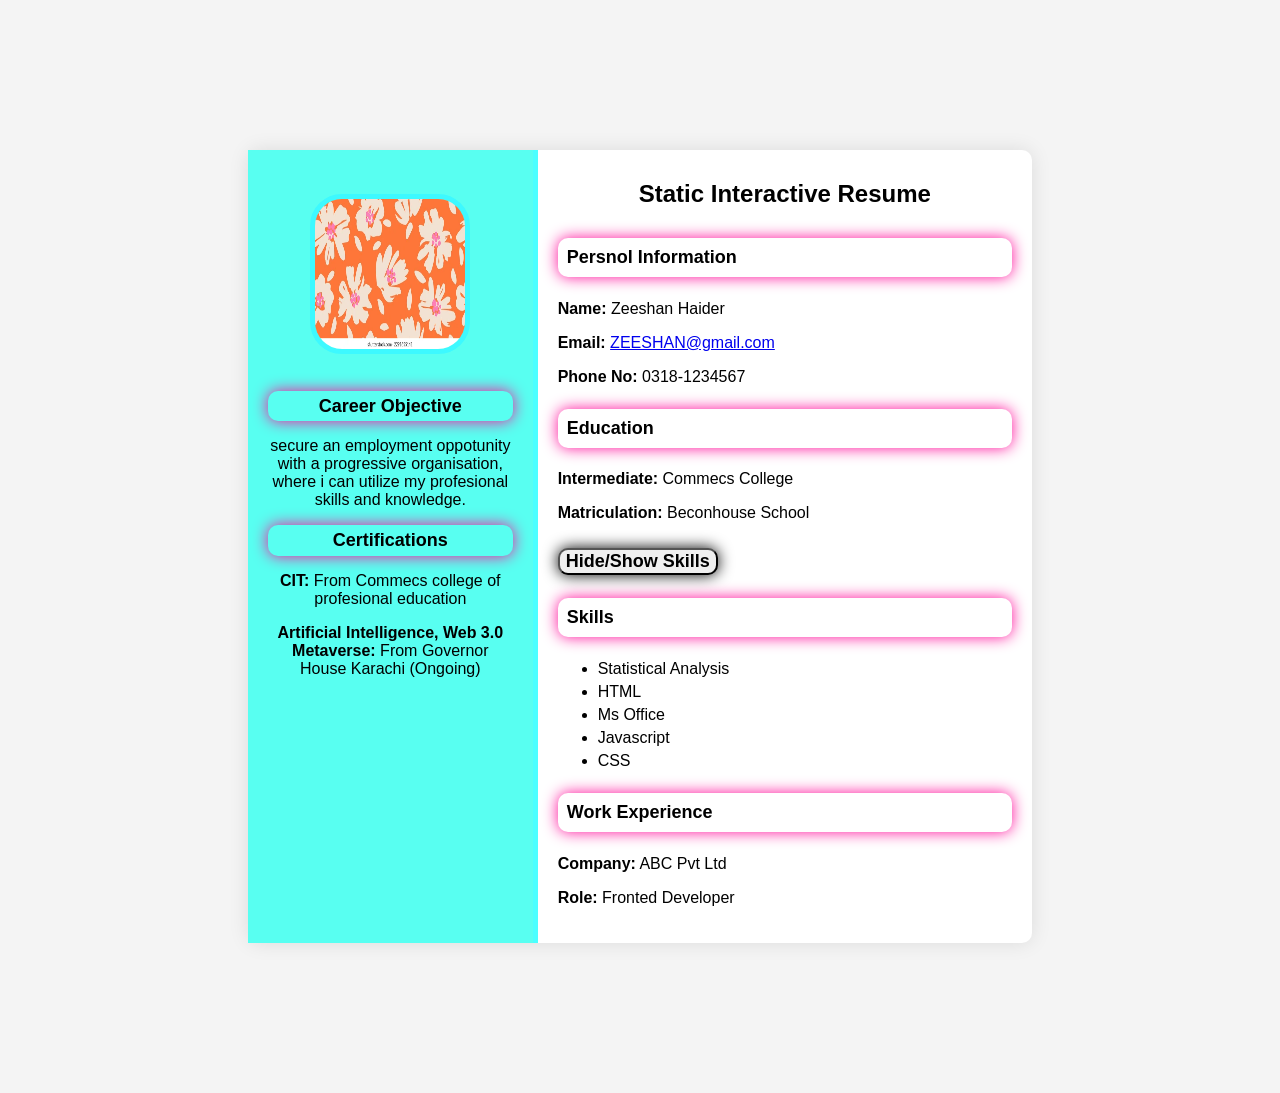
<file: hackathon GIAIC/index.html>
<!DOCTYPE html>
<html lang="en">
    <head>
        <meta charset="UTF-8">
        <meta name="viewport" content="width=device-width, initial-scale=1"  >
        <title>Static Interactive Resume</title> 
        <link rel="Stylesheet" href="app.css">
    </head>
    <body>
        <div class="resume-container">
            <!--left section-->
            <div class="left-section">
                <img src="prints.webp" alt="Profile Picture" class="profile-picture">
                <section id="objective">
                    <h3>Career Objective</h3>
                    <P>secure an employment oppotunity with a progressive organisation, where i can utilize my profesional skills and knowledge.</P>
                </section>
                <section id="certification">
                    <h3>Certifications</h3>
                    <p><b>CIT:</b> From Commecs college of profesional education</p>
                    <p><b>Artificial Intelligence, Web 3.0 Metaverse:</b> From Governor House Karachi (Ongoing)</p>
                </section>
            </div>

            <!-- Right section-->
            <div class="right-section">
                <h1>Static Interactive Resume</h1>
                <section id="persnol-info">
                    <h3>Persnol Information</h3>
                    <p><b>Name:</b> Zeeshan Haider</p>
                    <p><b>Email:</b> <a href="mailto:ABC@gmail.com">ZEESHAN@gmail.com</a></p>
                    <p><b>Phone No:</b> 0318-1234567</p>
                </section>

                <section id="education">
                     <h3>Education</h3>
                     <p><b>Intermediate:</b> Commecs College</p>
                     <p><b>Matriculation:</b> Beconhouse School</p>
                </section>
                <button id="toggle-skills"><b>Hide/Show Skills</b>
                </button>
                

                <section id="skills">
                    <h3>Skills</h3>
                    <ul>
                        <li>Statistical Analysis</li>
                        <li>HTML</li>
                        <li>Ms Office</li>
                        <li>Javascript</li>
                        <li>CSS</li>
                    </ul>
                </section>

                <section id="work-experience">
                    <h3>Work Experience</h3>
                    <p><b>Company:</b> ABC Pvt Ltd</p>
                    <p><b>Role:</b> Fronted Developer</p>
                </section>
            </div>
        </div>
        <script src="type.js"></script>
    </body>
</html>
</file>
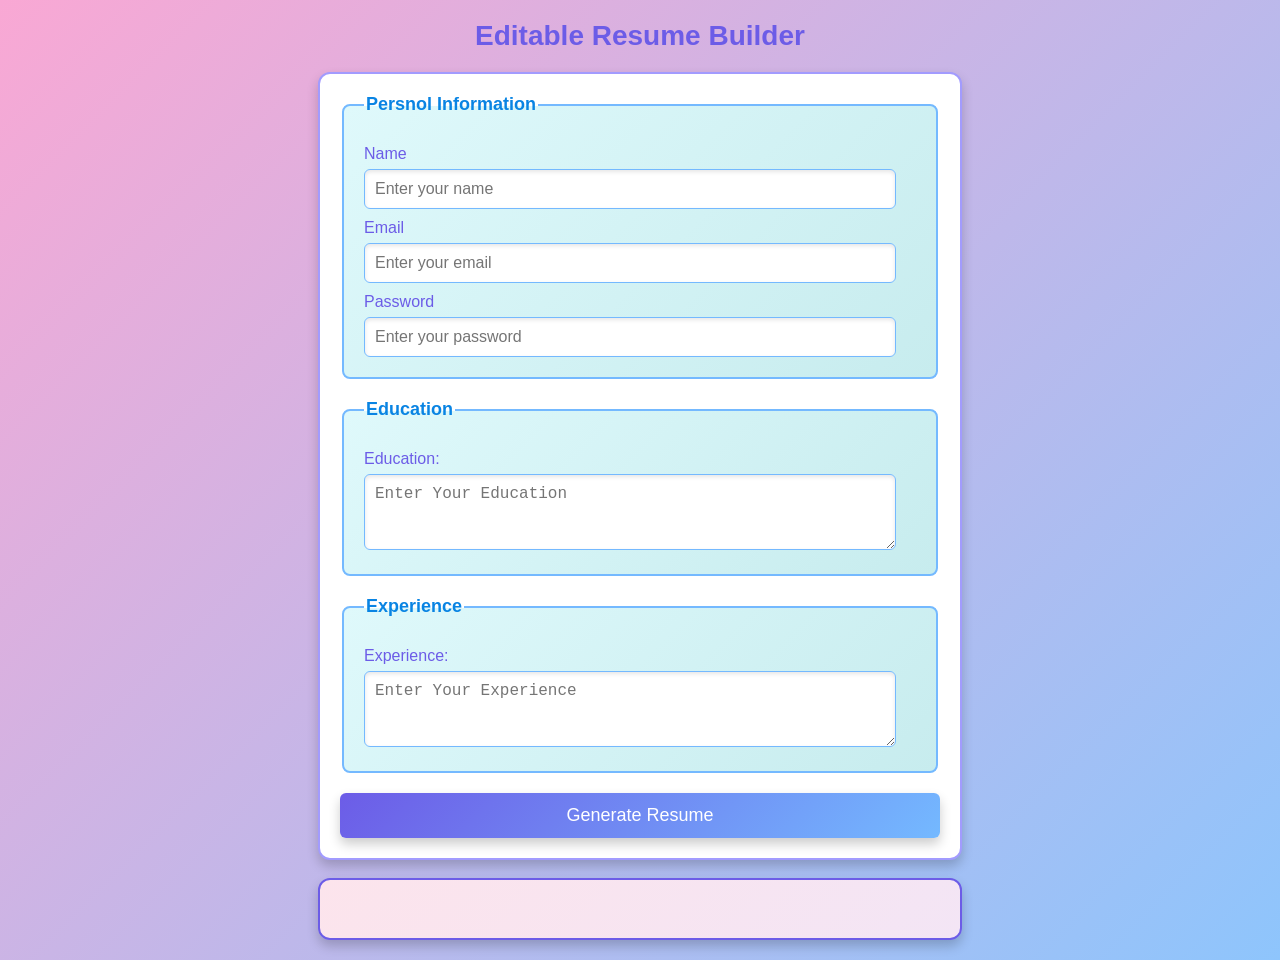
<file: milestone-4/index.html>
<!DOCTYPE html>
<html lang="en">
    <head>
        <meta charset="UTF-8">
        <meta name="viewport" content="width=device-width, initial-scale=1"  >
        <title>Editable Resume builder</title> 
        <link rel="Stylesheet" href="style.css">
    </head>
    <body>
   <h1>Editable Resume Builder</h1>

<div class="form-container">
    <form>
        <fieldset>
      <legend>Persnol Information</legend>
      <label for="name">Name</label>
      <input type="text" id="name" placeholder="Enter your name" required>
      
      <label for="email">Email</label>
      <input type="email" id="email" placeholder="Enter your email" required>
      

      <label for="password">Password</label>
      <input type="password" id="password" placeholder="Enter your password" required>
      </fieldset>
    <fieldset>
        <legend>Education</legend>
        <label for="education">Education:</label>
        <textarea id="education" placeholder="Enter Your Education" rows="3" required></textarea>
     </fieldset>
        <fieldset>
        <legend>Experience</legend>
        <label for="education">Experience:</label>
        <textarea id="experience" placeholder="Enter Your Experience" rows="3" required></textarea>
    </fieldset>
        <button type="submit">Generate Resume</button>

    </form>
    </div>
    
  <br>
<!--Dynamic and Editable Resume-->
  <div id="resume-display" contenteditable="true">
<!--Resume eill be generated now-->
  </div>

  <script src="app.js"></script>
    </body>
    </html>
</file>
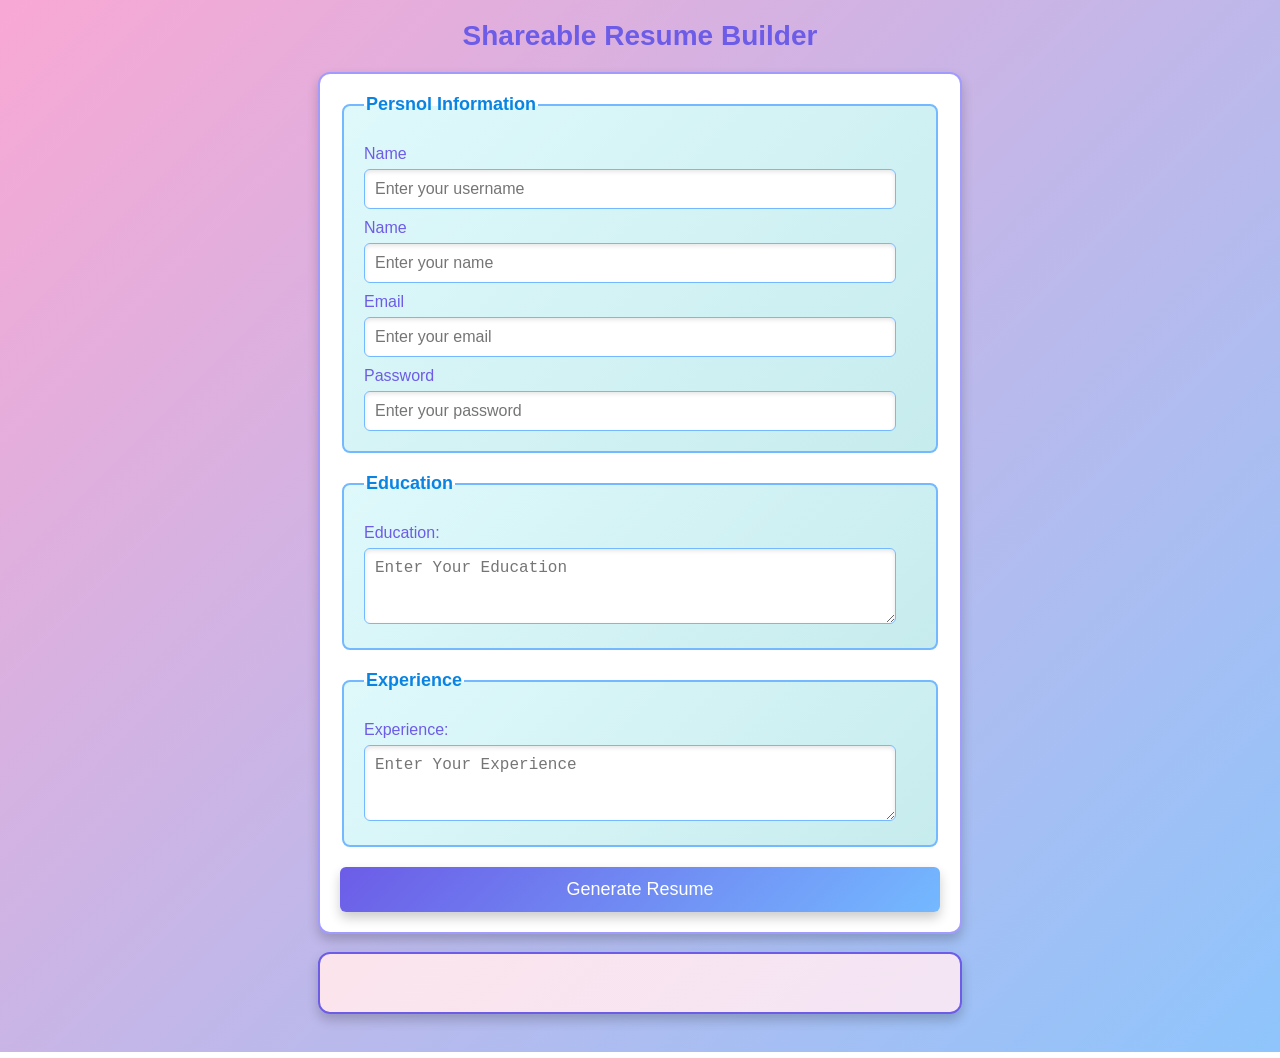
<file: milestone-5/index.html>
<!DOCTYPE html>
<html lang="en">
    <head>
        <meta charset="UTF-8">
        <meta name="viewport" content="width=device-width, initial-scale=1"  >
        <title>Shareable Resume builder</title> 
        <link rel="Stylesheet" href="style.css">
    </head>
    <body>
   <h1>Shareable Resume Builder</h1>

<div class="form-container">
    <form>
        <fieldset>
      <legend>Persnol Information</legend>
      <label for="username">Name</label>
      <input type="text" id="username" placeholder="Enter your username" required>

      <label for="name">Name</label>
      <input type="text" id="name" placeholder="Enter your name" required>
      
      <label for="email">Email</label>
      <input type="email" id="email" placeholder="Enter your email" required>
      

      <label for="password">Password</label>
      <input type="password" id="password" placeholder="Enter your password" required>
      </fieldset>
    <fieldset>
        <legend>Education</legend>
        <label for="education">Education:</label>
        <textarea id="education" placeholder="Enter Your Education" rows="3" required></textarea>
     </fieldset>
        <fieldset>
        <legend>Experience</legend>
        <label for="education">Experience:</label>
        <textarea id="experience" placeholder="Enter Your Experience" rows="3" required></textarea>
    </fieldset>
        <button type="submit">Generate Resume</button>

    </form>
    </div>
    
  <br>
<!--Dynamic and Editable Resume-->
  <div id="resume-display" contenteditable="true">
<!--Resume eill be generated now-->
  </div>

  <br>

<!--Section for the shareable link and downlload option-->
<div id="shareable-link-container" style="display: none;">
    <h2>Shareable Link</h2>
    <p>Here is your unique link to view or eidt your resume</p>
    <a href="#" id="shareable-link" target="_blank"></a>
    <br>
    <button id="download-pdf"><b>Download as PDF</b></button>
</div>

  <script src="app.js"></script>

    </body>
    </html>
</file>
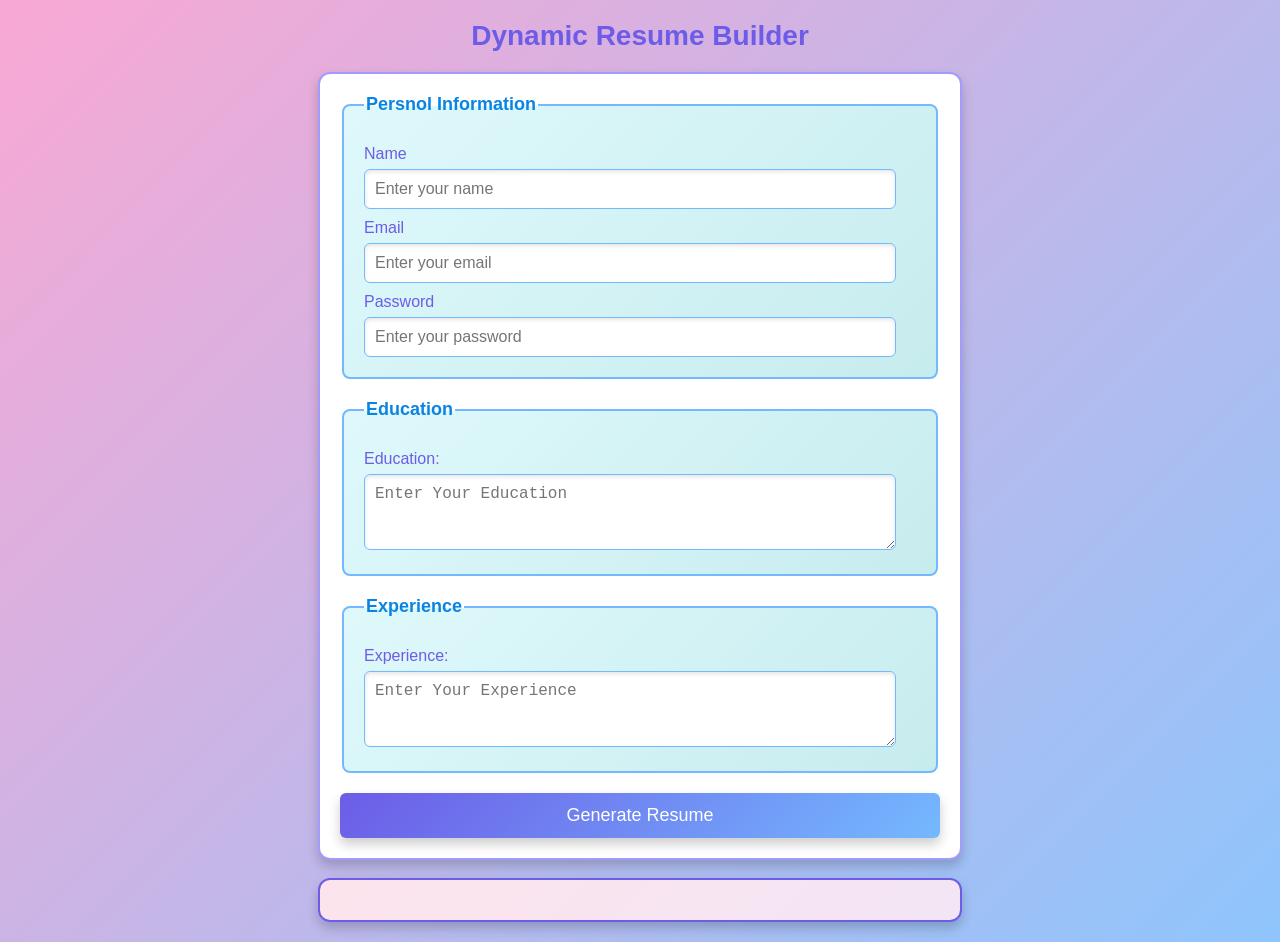
<file: milestone3/index.html>
<!DOCTYPE html>
<html lang="en">
    <head>
        <meta charset="UTF-8">
        <meta name="viewport" content="width=device-width, initial-scale=1"  >
        <title>Dynamic Resume builder</title> 
        <link rel="Stylesheet" href="style.css">
    </head>
    <body>
   <h1>Dynamic Resume Builder</h1>

<div class="form-container">
    <form>
        <fieldset>
      <legend>Persnol Information</legend>
      <label for="name">Name</label>
      <input type="text" id="name" placeholder="Enter your name" required>
      
      <label for="email">Email</label>
      <input type="email" id="email" placeholder="Enter your email" required>
      

      <label for="password">Password</label>
      <input type="password" id="password" placeholder="Enter your password" required>
      </fieldset>
    <fieldset>
        <legend>Education</legend>
        <label for="education">Education:</label>
        <textarea id="education" placeholder="Enter Your Education" rows="3" required></textarea>
     </fieldset>
        <fieldset>
        <legend>Experience</legend>
        <label for="education">Experience:</label>
        <textarea id="experience" placeholder="Enter Your Experience" rows="3" required></textarea>
    </fieldset>
        <button type="submit">Generate Resume</button>

    </form>
    </div>
    
  <br>

  <div id="resume-display">

  </div>

  <script src="app.js"></script>
    </body>
    </html>
</file>
<file: hackathon GIAIC/app.css>
/* General Styling */
body {
    font-family: 'Arial', sans-serif;
    background-color: #f4f4f4;
    margin: 0;
    padding: 150px;
}

.resume-container {
    display: flex;
    background-color: white;
    width: 80%;
    margin: 0 auto;
    border-radius: 10px;
    box-shadow: 0 0 20px rgba(0, 0, 0, 0.1);
}

/* Left Section Styling */
.left-section {
    background-color: #58fff1;
    color: rgb(0, 0, 0);
    padding: 20px;
    width: 35%;
    text-align: center;
    border-right: 5px solid #4bffff;
}

.profile-picture {
    width: 150px;
    height: 150px;
    margin-top: 10%;
    border-radius: 20%;
    border: 5px solid #3df9ff;
    margin-bottom: 20px;
}

h1 {
    font-size: 24px;
    margin: 10px 0;
    margin-bottom: 30px;
    text-align: center;
}

h3 {
    font-size: 18px;
    padding: 2%;
    margin: 20px 0 10px;
    color: black;
    border-radius: 10px;
    box-shadow: 0 0 15px #ff0a99;
    margin-top: 5%;
    margin-bottom: 5%;
}

ul {
    list-style-type: fill round;
    padding: 10;
    margin: 10px 0;
}

ul li {
    margin: 5px 0;
}

/* Right Section Styling */
.right-section {
    padding: 20px;
    width: 65%;
}

button {
    font-family: Arial, sans-serif;
    border-radius: 10px;
    box-shadow: 0 0 15px black;
    cursor: pointer;
    margin-top: 10px;
    font-size: 18px;
}

button:hover {
    background-color: #ff2ecb;
}
</file>
<file: milestone-4/style.css>
/* Styling form and resume sections */

body {
    font-family: 'Arial', sans-serif;
    margin: 20px;
    padding: 0;
    background: linear-gradient(135deg, #f9a8d4, #8ec5fc);
    color: #333;
}

form {
    margin: auto;
    background-color: #ffffff;
    border-radius: 12px;
    box-shadow: 0 6px 12px rgba(0, 0, 0, 0.2);
    padding: 20px;
    max-width: 600px;
    border: 2px solid #a29bfe;
}

h1 {
    text-align: center;
    color: #6c5ce7;
    font-size: 28px;
    margin-bottom: 20px;
}

fieldset {
    border: 2px solid #74b9ff;
    border-radius: 8px;
    padding: 20px;
    margin-bottom: 20px;
    background: linear-gradient(135deg, #dff9fb, #c7ecee);
}

legend {
    font-weight: bold;
    color: #0984e3;
    font-size: 18px;
}

label {
    display: block;
    margin-top: 10px;
    font-size: 16px;
    color: #6c5ce7;
}

input, textarea {
    margin-top: 6px;
    padding: 10px;
    width: calc(100% - 20px);
    border: 1px solid #74b9ff;
    border-radius: 6px;
    box-shadow: inset 0 2px 4px rgba(0, 0, 0, 0.1);
    box-sizing: border-box;
    font-size: 16px;
}

input:focus, textarea:focus {
    outline: none;
    border-color: #00cec9;
    box-shadow: 0 0 6px rgba(0, 206, 201, 0.8);
}

button {
    display: block;
    width: 100%;
    background: linear-gradient(135deg, #6c5ce7, #74b9ff);
    color: white;
    border: none;
    border-radius: 6px;
    box-shadow: 0 6px 12px rgba(0, 0, 0, 0.2);
    margin-top: 10px;
    font-size: 18px;
    padding: 12px;
    cursor: pointer;
    transition: transform 0.2s, background-color 0.3s;
}

button:hover {
    transform: scale(1.05);
    background: linear-gradient(135deg, #a29bfe, #74b9ff);
}

#resume-display {
    max-width: 600px;
    margin: auto;
    padding: 20px;
    border: 2px solid #6c5ce7;
    border-radius: 12px;
    background: linear-gradient(135deg, #fce4ec, #f3e5f5);
    box-shadow: 0 6px 12px rgba(0, 0, 0, 0.2);
    /* Making the resume eidtable */
    outline: none;
}

#resume-display h2 {
    color: #0984e3;
    font-size: 24px;
    margin-bottom: 10px;
    text-align: center;
  
}
</file>
<file: milestone-5/style.css>
/* Styling form and resume sections */

body {
    font-family: 'Arial', sans-serif;
    margin: 20px;
    padding: 0;
    background: linear-gradient(135deg, #f9a8d4, #8ec5fc);
    color: #333;
}

form {
    margin: auto;
    background-color: #ffffff;
    border-radius: 12px;
    box-shadow: 0 6px 12px rgba(0, 0, 0, 0.2);
    padding: 20px;
    max-width: 600px;
    border: 2px solid #a29bfe;
}

h1 {
    text-align: center;
    color: #6c5ce7;
    font-size: 28px;
    margin-bottom: 20px;
}

fieldset {
    border: 2px solid #74b9ff;
    border-radius: 8px;
    padding: 20px;
    margin-bottom: 20px;
    background: linear-gradient(135deg, #dff9fb, #c7ecee);
}

legend {
    font-weight: bold;
    color: #0984e3;
    font-size: 18px;
}

label {
    display: block;
    margin-top: 10px;
    font-size: 16px;
    color: #6c5ce7;
}

input, textarea {
    margin-top: 6px;
    padding: 10px;
    width: calc(100% - 20px);
    border: 1px solid #74b9ff;
    border-radius: 6px;
    box-shadow: inset 0 2px 4px rgba(0, 0, 0, 0.1);
    box-sizing: border-box;
    font-size: 16px;
}

input:focus, textarea:focus {
    outline: none;
    border-color: #00cec9;
    box-shadow: 0 0 6px rgba(0, 206, 201, 0.8);
}

button {
    display: block;
    width: 100%;
    background: linear-gradient(135deg, #6c5ce7, #74b9ff);
    color: white;
    border: none;
    border-radius: 6px;
    box-shadow: 0 6px 12px rgba(0, 0, 0, 0.2);
    margin-top: 10px;
    font-size: 18px;
    padding: 12px;
    cursor: pointer;
    transition: transform 0.2s, background-color 0.3s;
}

button:hover {
    transform: scale(1.05);
    background: linear-gradient(135deg, #a29bfe, #74b9ff);
}

#resume-display {
    max-width: 600px;
    margin: auto;
    padding: 20px;
    border: 2px solid #6c5ce7;
    border-radius: 12px;
    background: linear-gradient(135deg, #fce4ec, #f3e5f5);
    box-shadow: 0 6px 12px rgba(0, 0, 0, 0.2);
    /* Making the resume eidtable */
    outline: none;
}

#resume-display h2 {
    color: #0984e3;
    font-size: 24px;
    margin-bottom: 10px;
    text-align: center;
  
}
</file>
<file: milestone3/style.css>
/* Styling form and resume sections */

body {
    font-family: 'Arial', sans-serif;
    margin: 20px;
    padding: 0;
    background: linear-gradient(135deg, #f9a8d4, #8ec5fc);
    color: #333;
}

form {
    margin: auto;
    background-color: #ffffff;
    border-radius: 12px;
    box-shadow: 0 6px 12px rgba(0, 0, 0, 0.2);
    padding: 20px;
    max-width: 600px;
    border: 2px solid #a29bfe;
}

h1 {
    text-align: center;
    color: #6c5ce7;
    font-size: 28px;
    margin-bottom: 20px;
}

fieldset {
    border: 2px solid #74b9ff;
    border-radius: 8px;
    padding: 20px;
    margin-bottom: 20px;
    background: linear-gradient(135deg, #dff9fb, #c7ecee);
}

legend {
    font-weight: bold;
    color: #0984e3;
    font-size: 18px;
}

label {
    display: block;
    margin-top: 10px;
    font-size: 16px;
    color: #6c5ce7;
}

input, textarea {
    margin-top: 6px;
    padding: 10px;
    width: calc(100% - 20px);
    border: 1px solid #74b9ff;
    border-radius: 6px;
    box-shadow: inset 0 2px 4px rgba(0, 0, 0, 0.1);
    box-sizing: border-box;
    font-size: 16px;
}

input:focus, textarea:focus {
    outline: none;
    border-color: #00cec9;
    box-shadow: 0 0 6px rgba(0, 206, 201, 0.8);
}

button {
    display: block;
    width: 100%;
    background: linear-gradient(135deg, #6c5ce7, #74b9ff);
    color: white;
    border: none;
    border-radius: 6px;
    box-shadow: 0 6px 12px rgba(0, 0, 0, 0.2);
    margin-top: 10px;
    font-size: 18px;
    padding: 12px;
    cursor: pointer;
    transition: transform 0.2s, background-color 0.3s;
}

button:hover {
    transform: scale(1.05);
    background: linear-gradient(135deg, #a29bfe, #74b9ff);
}

#resume-display {
    max-width: 600px;
    margin: auto;
    padding: 20px;
    border: 2px solid #6c5ce7;
    border-radius: 12px;
    background: linear-gradient(135deg, #fce4ec, #f3e5f5);
    box-shadow: 0 6px 12px rgba(0, 0, 0, 0.2);
}

#resume-display h2 {
    color: #0984e3;
    font-size: 24px;
    margin-bottom: 10px;
    text-align: center;
}
</file>
